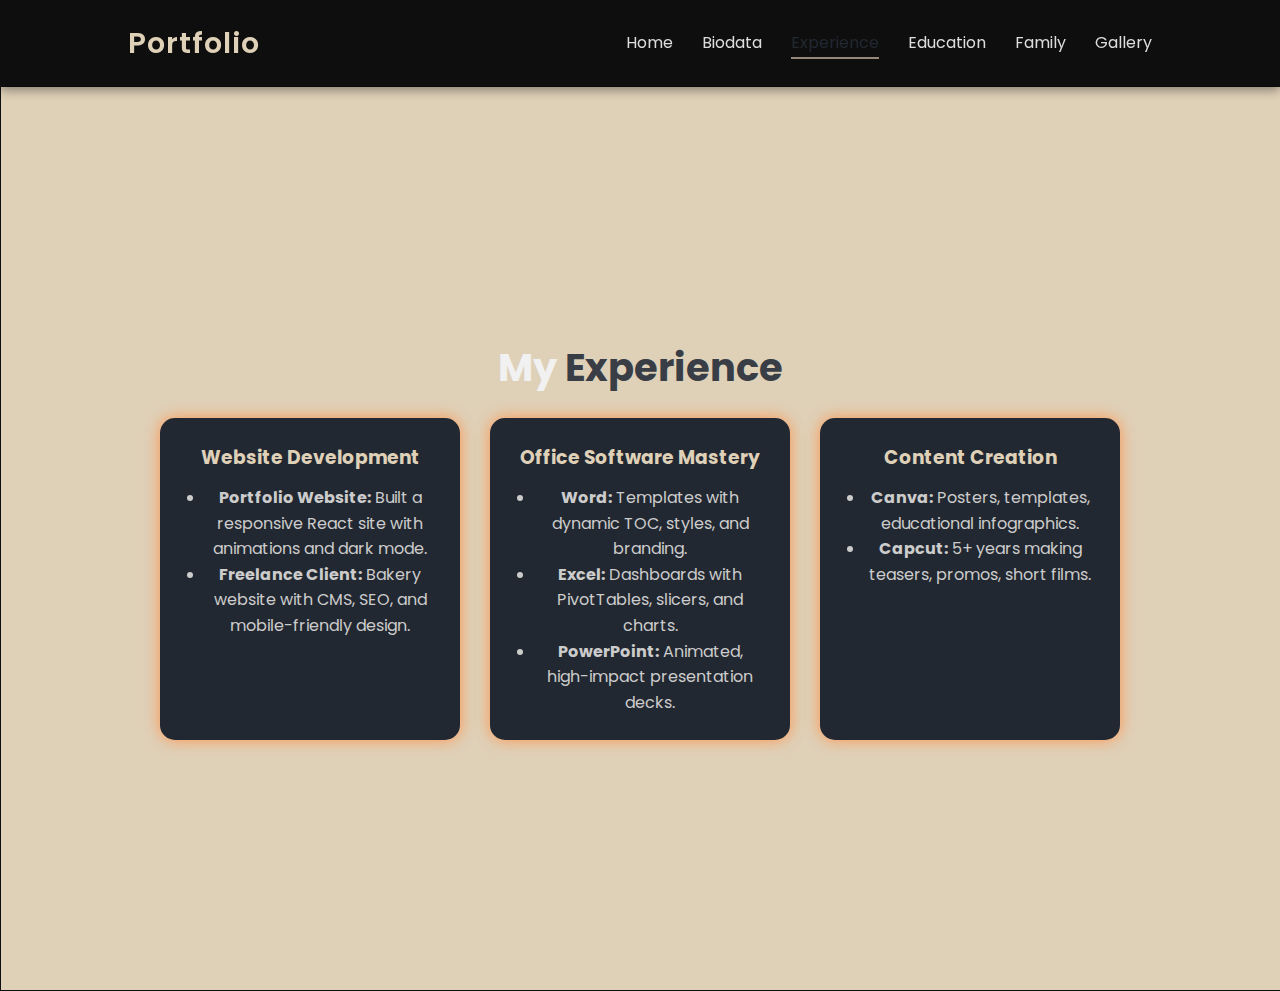
<file: Experience.html>
<!DOCTYPE html>
<html lang="en">
<head>
    <meta charset="UTF-8">
    <meta name="viewport" content="width=device-width, initial-scale=1.0">
    <link rel="stylesheet" href="style.css"/>
    <title>Portfolio Website</title>
</head>
<body>
    <header>
        <a href="" class="logo">Portfolio</a>

       <nav>
            <a href="index.html"> Home</a>
            <a href="Biodata.html">Biodata</a>
            <a href="Experience.html" class="active">Experience</a>
            <a href="Education.html">Education</a>
            <a href="Family.html">Family</a>
            <a href="Gallery.html">Gallery</a>
        </nav>
    </header>
     <section class="Experience">
    <div class="experience-section">
      <h1 class="experience-section">My <span>Experience</span></h1>
      <div class="experience-container">
        <div class="experience-card">
          <h3>Website Development</h3>
          <ul>
            <li><strong>Portfolio Website:</strong> Built a responsive React site with animations and dark mode.</li>
            <li><strong>Freelance Client:</strong> Bakery website with CMS, SEO, and mobile-friendly design.</li>
          </ul>
        </div>
        <div class="experience-card">
          <h3>Office Software Mastery</h3>
          <ul>
            <li><strong>Word:</strong> Templates with dynamic TOC, styles, and branding.</li>
            <li><strong>Excel:</strong> Dashboards with PivotTables, slicers, and charts.</li>
            <li><strong>PowerPoint:</strong> Animated, high-impact presentation decks.</li>
          </ul>
        </div>

        <div class="experience-card">
          <h3>Content Creation</h3>
          <ul>
            <li><strong>Canva:</strong> Posters, templates, educational infographics.</li>
            <li><strong>Capcut:</strong> 5+ years making teasers, promos, short films.</li>
          </ul>
        </div>
      </div>
  </section>
</body>
</html>
</file>
<file: style.css>
@import url('https://fonts.googleapis.com/css2?family=Poppins:wght@100;200;300;400;500;600&display=swap');

/* ==== Reset and Base ==== */
* {
  margin: 0;
  padding: 0;
  box-sizing: border-box;
}

body {
  font-family: 'Poppins', sans-serif;
  background-color: #0e0e0e;
  color: #f1f1f1;
  line-height: 1.6;
}

/* ==== Header / Navigation ==== */
header {
  display: flex;
  justify-content: space-between;
  align-items: center;
  padding: 20px 10%;
  background: (57, 62, 70);
  box-shadow: 0 4px 10px rgba(0, 0, 0, 0.4);
  position: sticky;
  top: 0;
  z-index: 1000;
}

.logo {
  font-size: 1.8rem;
  font-weight: 600;
  color: #DFD0B8;
  text-decoration: none;
  letter-spacing: 1px;
}

nav a {
  margin-left: 25px;
  text-decoration: none;
  font-size: 1rem;
  color: #ddd;
  position: relative;
  transition: color 0.3s;
}

nav a::after {
  content: '';
  position: absolute;
  width: 0;
  height: 2px;
  background: #948979;
  bottom: -5px;
  left: 0;
  transition: 0.3s ease;
}

nav a:hover,
nav a.active {
  color: #222831;
}

nav a:hover::after,
nav a.active::after {
  width: 100%;
}

section:target {
  outline: 3px solid #ff4d4f;
  background-color: #1f1f1f;
  scroll-margin-top: 100px; /* helps offset sticky header */
  transition: all 0.3s ease;
}


/* ==== Home Section ==== */
section.Home {
  display: flex;
  justify-content: center;
  align-items: center;
  padding: 240px 10%;
  gap: 40px;
  flex-wrap: wrap;
  background-color: #222831;
}

.Home-img img {
  width: 240px;
  height: 240px;
  border-radius: 50%;
  object-fit: cover;
  border: 5px solid #DFD0B8;
  box-shadow: 0 0 30px rgba(255, 77, 79, 0.3);
}

.home-content {
  max-width: 600px;
}

.home-content h1 {
  font-size: 2.8rem;
  margin-bottom: 10px;
  font-weight: 700;
}

.home-content h1 span {
  color: #DFD0B8;
}

.typing.text {
  font-size: 1.6rem;
  font-weight: 500;
  margin-bottom: 15px;
  color: #aaa;
}

.typing.text span {
  color: #ff4d4f;
}

.home-content p {
  color: #bbb;
  margin-bottom: 25px;
  line-height: 1.7;
}

/* ==== Social Icons ==== */
.social-icon {
  display: flex;
  gap: 15px;
  margin-bottom: 25px;
}

.social-icon a {
  color: #ff4d4f;
  border: 2px solid #948979;
  padding: 10px;
  border-radius: 50%;
  font-size: 1.1rem;
  transition: 0.3s;
}

.social-icon a:hover {
  background: #393E46;
  color: #fff;
  transform: translateY(-3px);
}

/* ==== Button ==== */
.btn {
  padding: 10px 28px;
  border: 2px solid #948979;
  background: transparent;
  color: #ff4d4f;
  border-radius: 30px;
  font-size: 1rem;
  font-weight: 500;
  cursor: pointer;
  text-decoration: none;
  transition: all 0.3s ease-in-out;
}

.btn:hover {
  background-color: #393E46;
  color: #fff;
}
 
.audio-control {
  width: 500px 100%;
  margin: auto;
  margin-top: 20px;
  padding-right: 40px;
  display: flex;
  justify-content: flex-end;
  align-items: center;

}

/* ==== Biodata Section ==== */
section.Biodata {
  padding: 240px 10px;
  background: #040D12;
  text-align: center;
}

.biodata-section img {
 width: 240px;
  height: 240px;
  border-radius: 50%;
  object-fit: cover;
  border: 5px solid #183D3D;
  box-shadow: 0 0 30px rgb(92, 131, 116);
}

.biodata-section h1 {
  font-size: 2.4rem;
  margin-bottom: 10px;
}

.biodata-section span {
  color: #93B1A6;
}

.biodata-section p {
  max-width: 700px;
  margin: auto;
  color: #ccc;
}

/* ==== Experience Section ==== */
section.Experience {
  padding: 250px 10%;
  background: #DFD0B8;
  text-align: center;
  margin: 0.5px;
}

.experience-section h1 {
  text-align: center;
  font-size: 2.4rem;
  margin-bottom: 20px;
}

.experience-section h1 span {
  color: #393E46;
}

.experience-container {
  display: flex;
  flex-wrap: wrap;
  justify-content: center;
  gap: 30px;
}

.experience-card {
  background: #222831;
  padding: 25px;
  border-radius: 15px;
  width: 300px;
  box-shadow: 0 0 15px rgb(255, 148, 77);
  transition: 0.3s;
}

.experience-card:hover {
  transform: translateY(-5px);
}

.experience-card h3 {
  color: #DFD0B8;
  margin-bottom: 12px;
}

.experience-card ul {
  list-style-type: disc;
  padding-left: 20px;
  color: #ccc;
}

/* ==== Education Section ==== */

.education {
  background-color: #131D4F;
  padding: 250px 20px;
  text-align: center;
  color: #fff;
}

.education-section {
  font-size: 2.5em;
  margin-bottom: 40px;
  color: #954C2E;
}

.education-section span {
  color: #fff;
}

.education-container {
  display: flex;
  justify-content: center;
  gap: 30px;
  flex-wrap: wrap;
}

.education-card {
  background-color: #254D70;
  border-radius: 15px;
  padding: 20px;
  width: 250px;
  box-shadow: 0 8px 20px rgba(0,0,0,0.3);
  transition: transform 0.3s ease, box-shadow 0.3s ease;
}

.education-card:hover {
  transform: translateY(-10px);
  box-shadow: 0 12px 25px rgba(0,0,0,0.5);
}

.education-card img {
  width: 100%;
  height: 150px;
  object-fit: contain;
  border-radius: 10px;
  margin-bottom: 15px;
}

.education-card p {
  font-size: 1em;
  font-weight: 600;
  color: #EFE4D2;
}


/* ==== Family Section ==== */
section.Family {
  padding: 240px;
  background: #161819;
  text-align: center;
}

.family-section img {
  width: 600px;
  border-radius: 15px;
  margin-bottom: 20px;
}

.family-section h1 {
  font-size: 2.2rem;
}

.family-section span {
  color: #9EC6F3;
}

/* ==== Responsive ==== */
@media (max-width: 768px) {
  section.Home {
    flex-direction: column;
    text-align: center;
  }

  header {
    flex-direction: column;
    align-items: flex-start;
    gap: 10px;
  }

  nav {
    flex-wrap: wrap;
    gap: 10px;
  }

  .home-content {
    text-align: center;
  }
}

/* Gallery Section */
/* ...existing code... */

.gallery {
  padding: 80px 10% 60px 10%;
  background: #181818;
  min-height: 100vh;
}

.gallery-section {
  display: grid;
  grid-template-columns: repeat(auto-fit, minmax(220px, 1fr));
  gap: 30px;
  margin-top: 40px;
}

.gallery-section img {
  width: 100%;
  height: 220px;
  object-fit: cover;
  border-radius: 15px;
  box-shadow: 0 4px 18px rgba(0,0,0,0.25);
  transition: transform 0.3s, box-shadow 0.3s;
  border: 4px solid #222831;
  background: #fff;
}

.gallery-section img:hover {
  transform: scale(1.05) rotate(-2deg);
  box-shadow: 0 8px 32px rgba(255,77,79,0.25);
  border-color: #ff4d4f;
}

.gallery h1.education-section {
  color: #DFD0B8;
  font-size: 2.2rem;
  margin-bottom: 10px;
  text-align: center;
  letter-spacing: 1px;
}

.gallery h1.education-section span {
  color: #ff4d4f;
}

/* Responsive tweaks */
@media (max-width: 700px) {
  .gallery-section {
    grid-template-columns: 1fr 1fr;
    gap: 18px;
  }
  .gallery {
    padding: 40px 5% 30px 5%;
  }
}

@media (max-width: 480px) {
  .gallery-section {
    grid-template-columns: 1fr;
  }
  .gallery h1.education-section {
    font-size: 1.3rem;
  }
}
</file>
